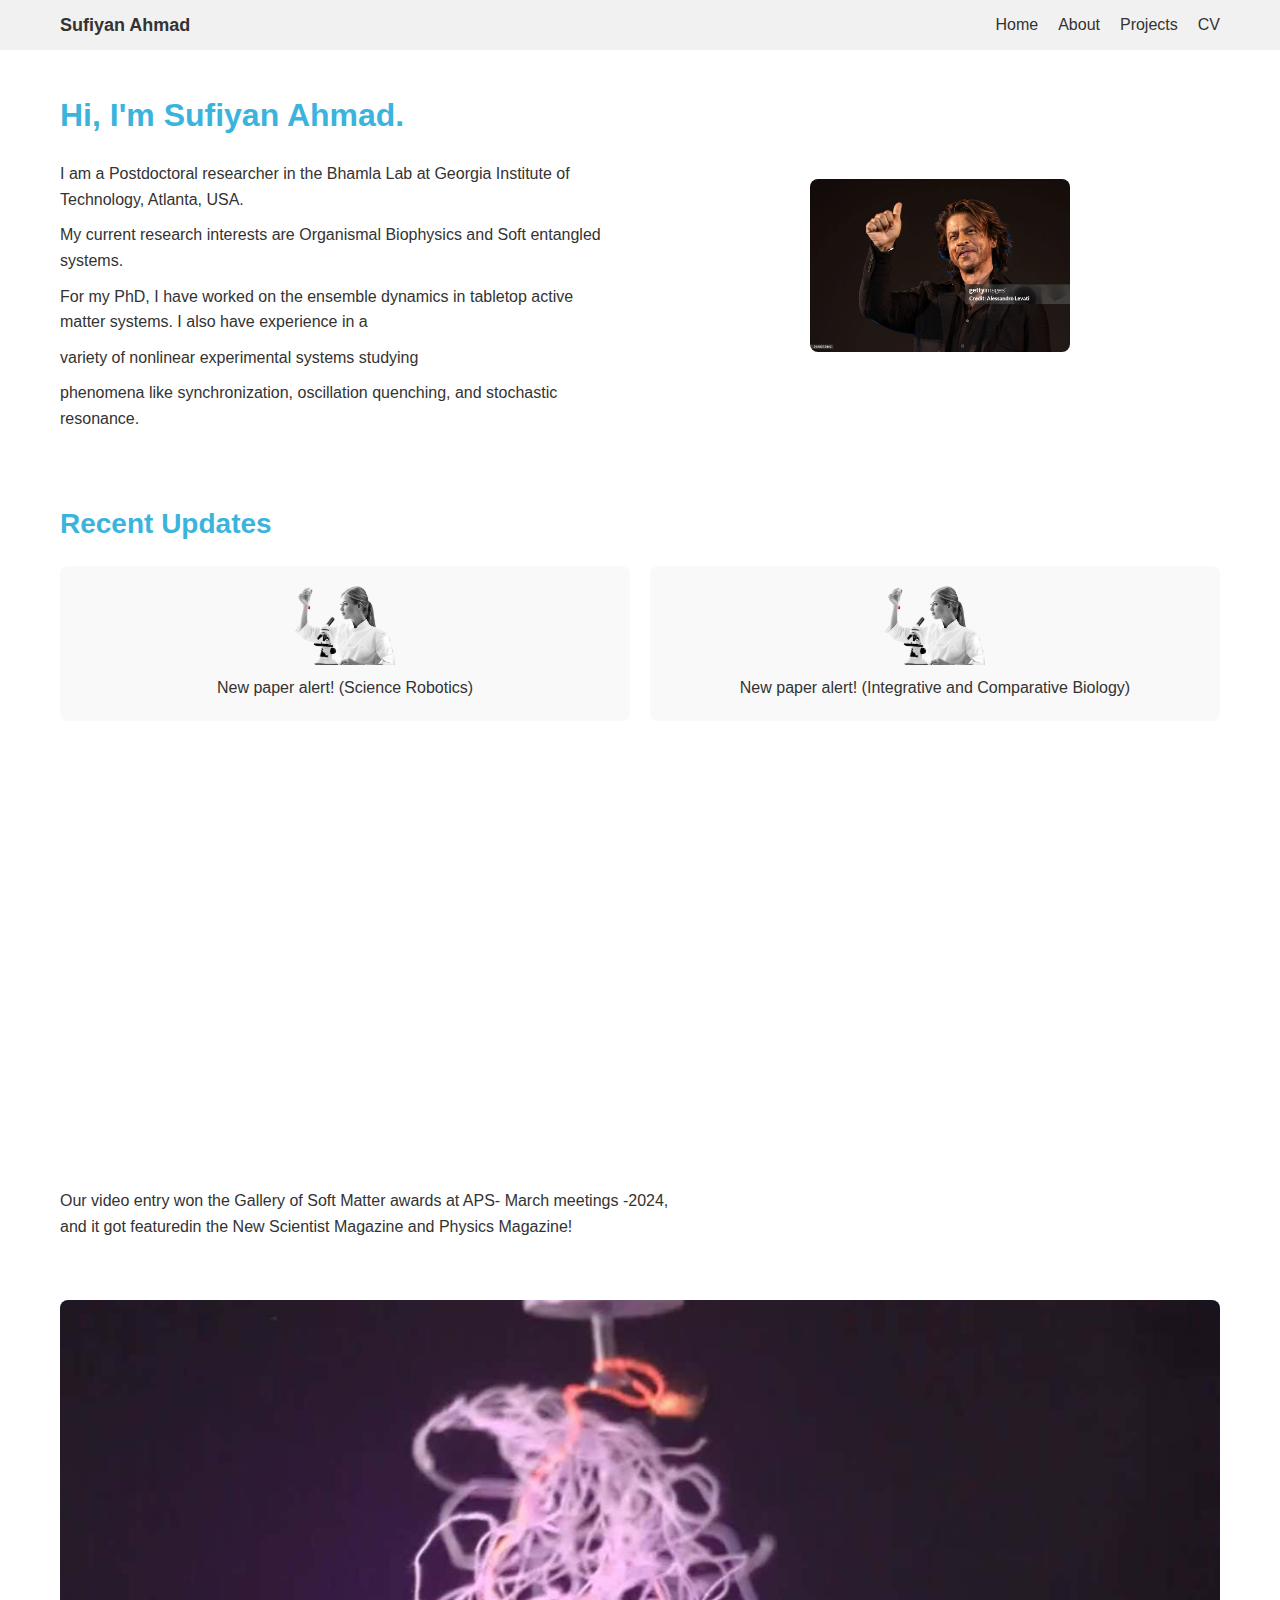
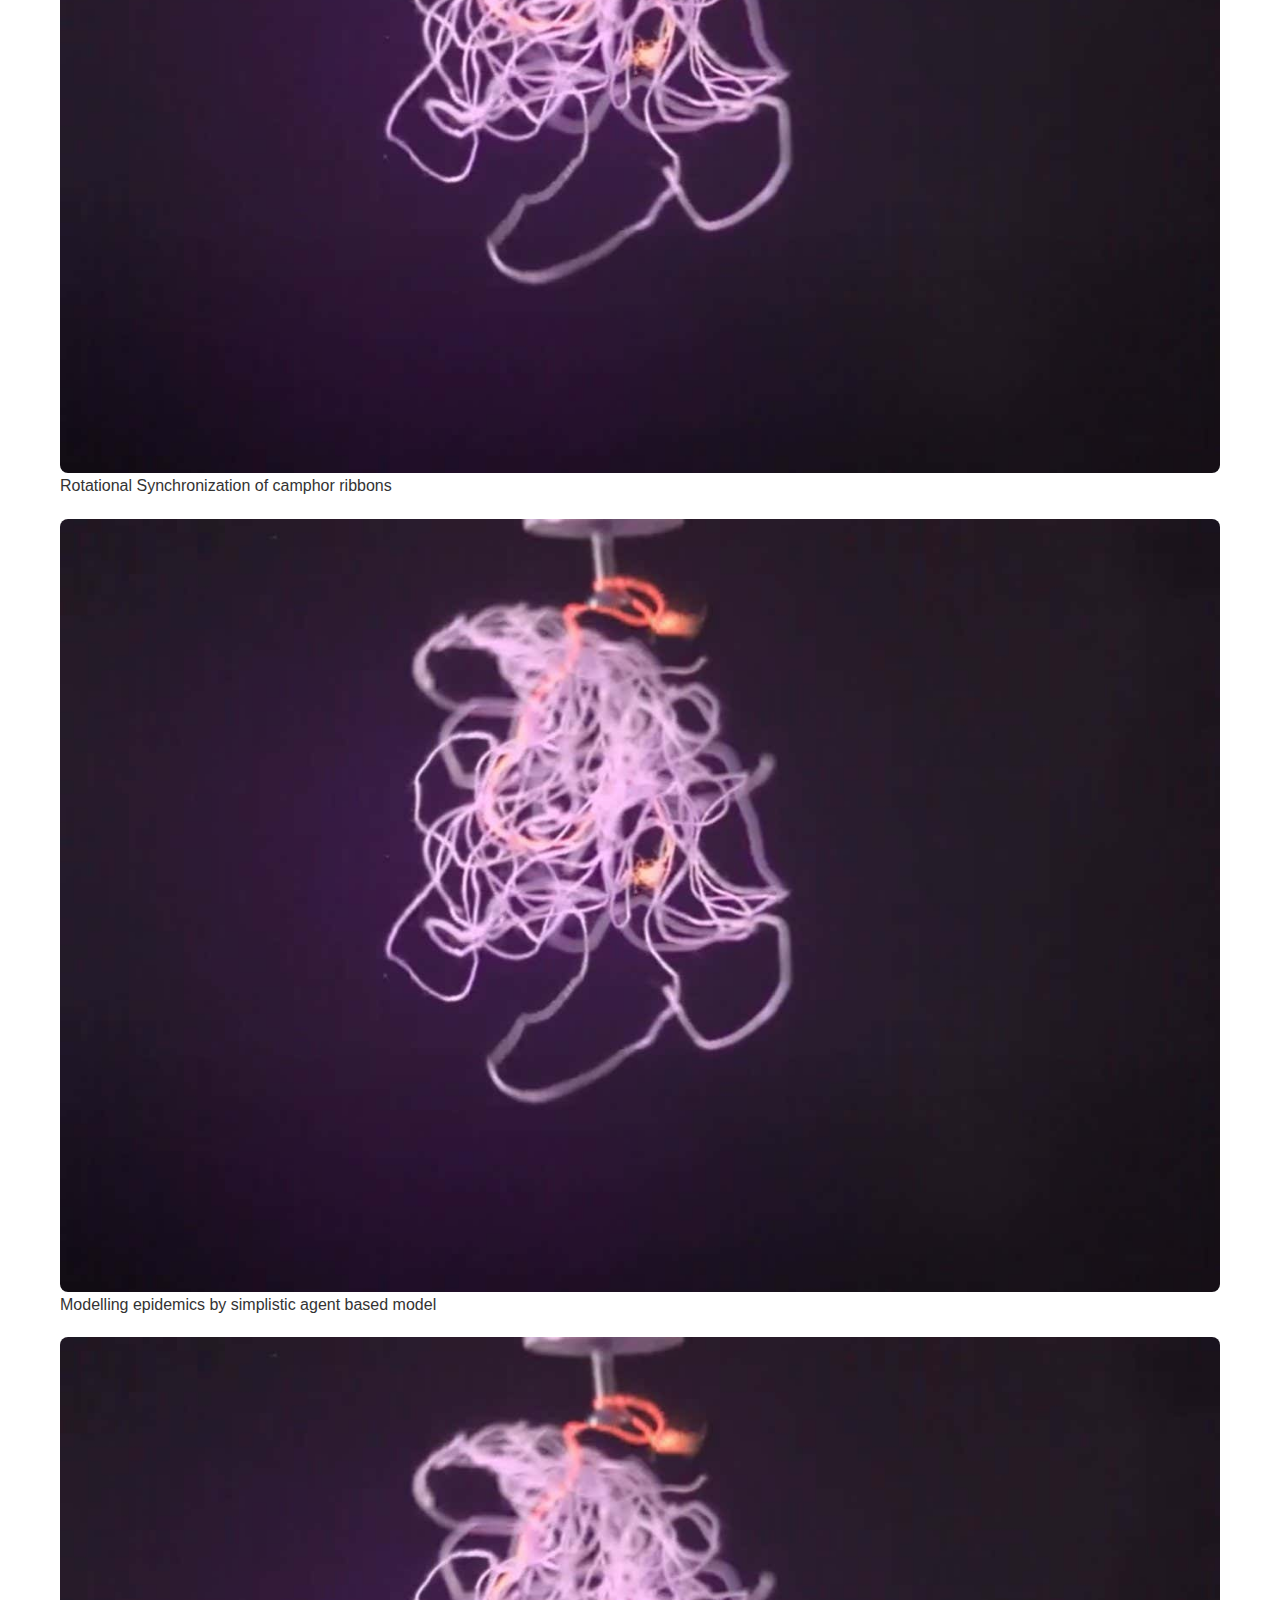
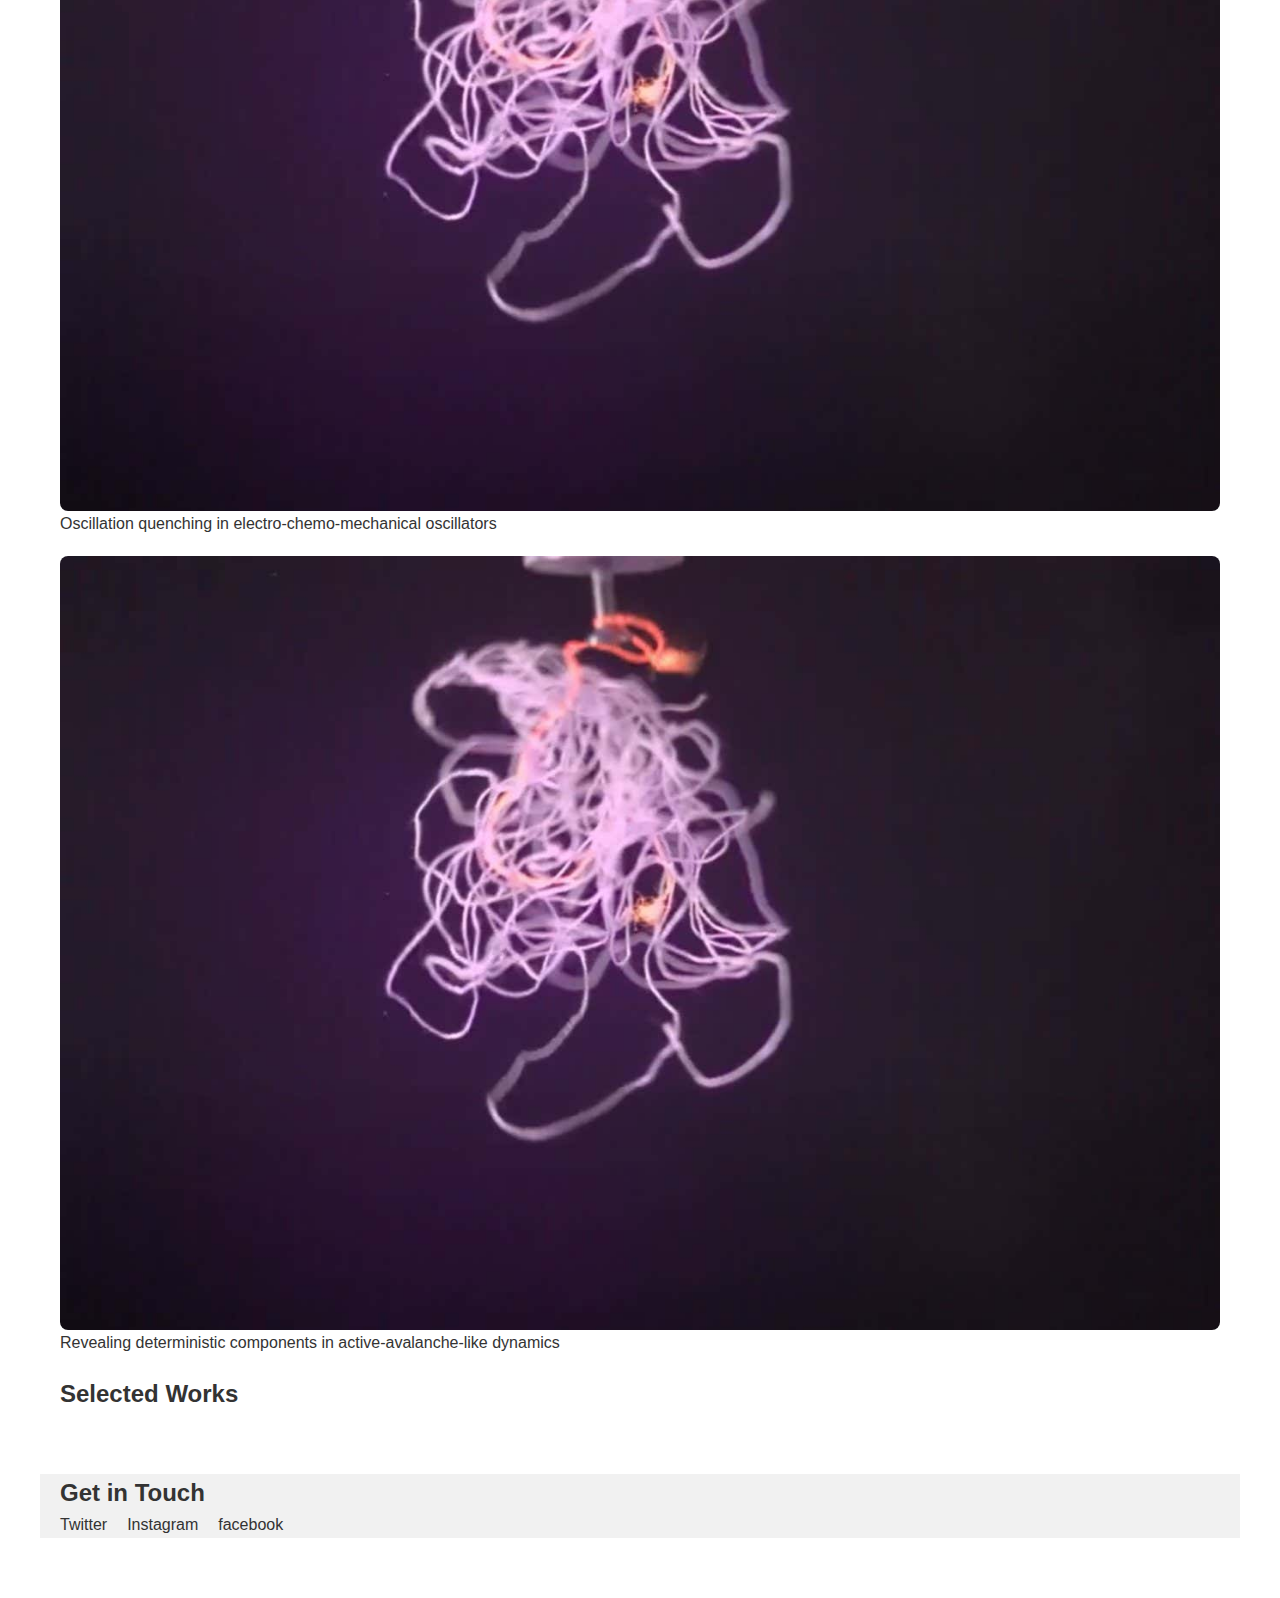
<file: index.html>
<!DOCTYPE html>
<html lang="en">

<head>
    <meta charset="UTF-8">
    <meta name="viewport" content="width=device-width, initial-scale=1.0">
    <title>Sufiyan Ahmad-home</title>
    <link rel="stylesheet" href="index.css">
</head>

<body>
    <header>
        <nav class="navbar">
            <h1>Sufiyan Ahmad </h1>

            <!-- Hamburger -->
            <div class="hamburger" id="hamburger">☰</div>

            <!-- Menu -->
            <ul class="nav-menu" id="nav-menu">
                <li><a href="index.html" target="_blank">Home</a></li>
                <li><a href="about.html" target="_blank">About</a></li>
                <li><a href="projects.html" target="_blank">Projects</a></li>
                <li><a href="cv.html" target="_blank">CV</a></li>
            </ul>
        </nav>
    </header>

    <!--  first section -->
    <section class="first-sec">

        <!-- left side -->
        <div class="left">
            <h2>Hi, I'm Sufiyan Ahmad. </h2>
            <p>I am a Postdoctoral researcher in the Bhamla Lab at Georgia Institute of Technology, Atlanta, USA.</p>
            <p> My current research interests are Organismal Biophysics and Soft entangled systems. </p>
            <p>For my PhD, I have worked on the ensemble dynamics in tabletop active matter systems. I also have
                experience in a </p>
            <p>variety of nonlinear experimental systems studying</p>
            <p>phenomena like synchronization, oscillation quenching, and stochastic resonance.</p>
        </div>

        <div class="right">
            <img src="assets/images/srk.webp">
        </div>
    </section>

    <!--  second section -->
    <section class="second-sec">
        <h2>Recent Updates</h2>
        <div class="container">

            <div class="card">
                <img src="assets/images/scientist.png">
                <p>New paper alert! (Science Robotics)</p>
            </div>


            <div class="card">
                <img src="assets/images/scientist.png">
                <p>New paper alert! (Integrative and Comparative Biology) </p>
            </div>

        </div>
    </section>

    <!--  third section -->
    <section class="third-sec">

        <div class="video-box">
            <iframe src="https://www.youtube.com/embed/St3B5P1NK_s?si=ssMkxgGddlu-6uFc" title="YouTube video player"
                frameborder="0"
                allow="accelerometer; autoplay; clipboard-write; encrypted-media; gyroscope; picture-in-picture; web-share"
                referrerpolicy="strict-origin-when-cross-origin" allowfullscreen></iframe>

            <p>Our video entry won the Gallery of Soft Matter awards at APS- March meetings -2024,</p>
            <p>and it got featuredin the New Scientist Magazine and Physics Magazine!</p>

        </div>
    </section>

    <!--  fourth section -->
    <section class="fourth-sec">
        <div class="one">
            <img src="assets/images/img.png">
            <p> Rotational Synchronization of camphor ribbons</p>
        </div>

        <div class="two">
            <img src="assets/images/img.png">
            <p>Modelling epidemics by simplistic agent based model</p>
        </div>

        <div class="third">
            <img src="assets/images/img.png">
            <p>Oscillation quenching in electro-chemo-mechanical oscillators</p>
        </div>

        <div class="fourth">
            <img src="assets/images/img.png">
            <p> Revealing deterministic components in active-avalanche-like dynamics</p>
        </div>
        <h2>Selected Works</h2>
    </section>

    <!--  fiveth section -->
    <section class="fivth-sec"> </section>


    <!--  sixth section -->
    <section class="sixth-sec">
        <h2> Get in Touch</h2>

        <div class="links">
            <a href="https://twitter.com/Cristiano" target="_blank">Twitter</a>

            <a href="https://www.instagram.com/cristiano/" target="_blank">Instagram</a>

            <a href="https://www.facebook.com/Cristiano" target="_blank">facebook </a>

        </div>
    </section>

  

    <script src="script.js"></script>
</body>

</html>
</file>
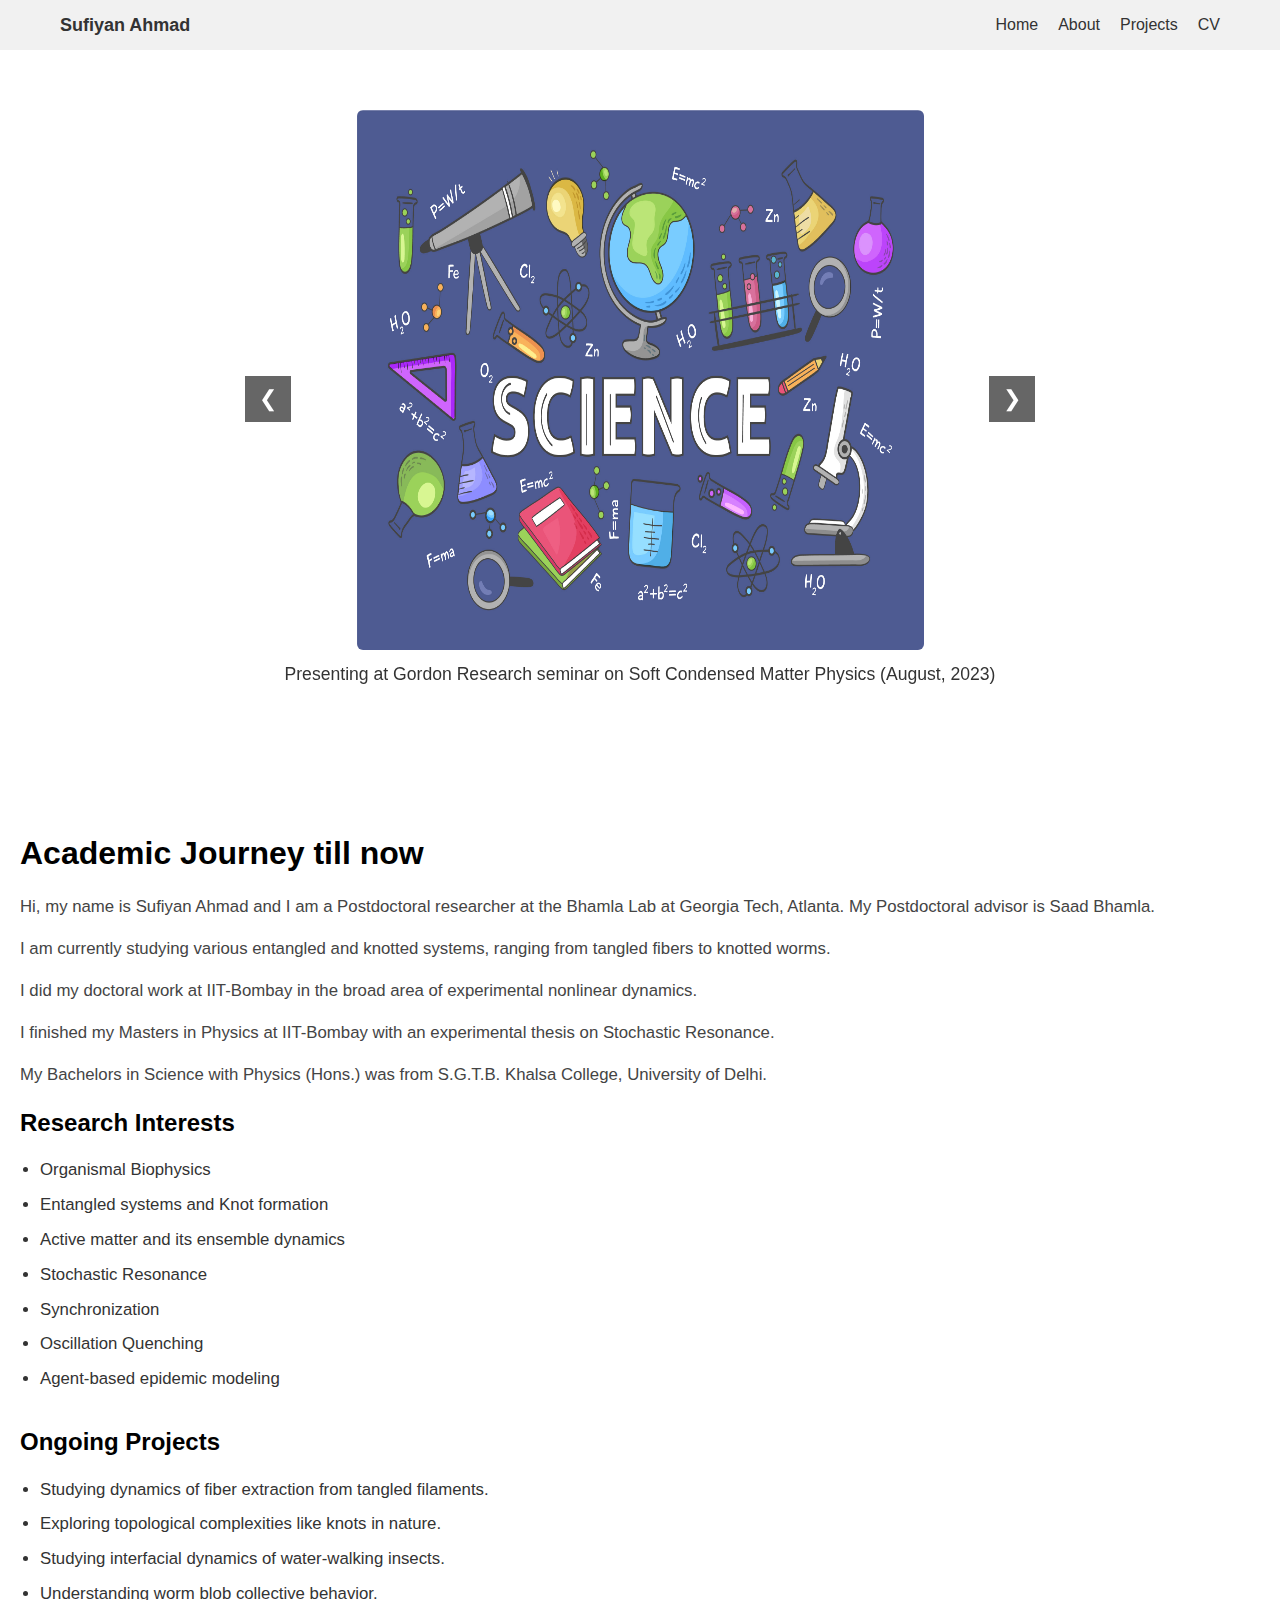
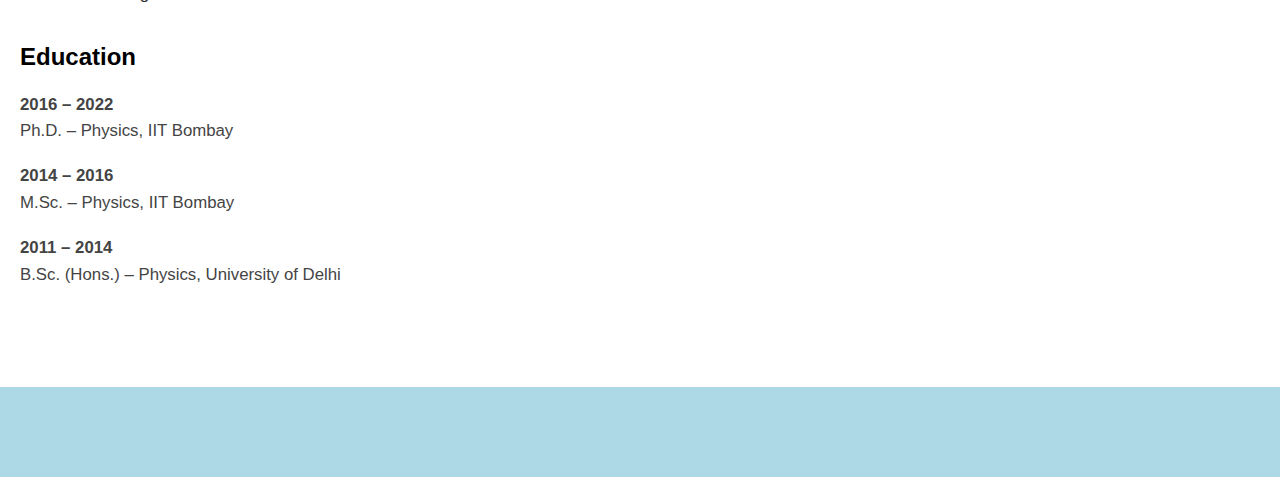
<file: about.html>
<!DOCTYPE html>
<html lang="en">

<head>
  <meta charset="UTF-8">
  <meta name="viewport" content="width=device-width, initial-scale=1.0">
  <title>Sufiyan Ahmad-about</title>
  <link rel="stylesheet" href="about.css">
</head>

<body>
  <header>
    <nav class="navbar">
      <h1>Sufiyan Ahmad</h1>

      <!-- Hamburger -->
      <div class="hamburger" id="hamburger">☰</div>

      <!-- Menu -->
      <ul class="nav-menu" id="nav-menu">
        <li><a href="index.html" target="_blank">Home</a></li>
        <li><a href="about.html" target="_blank">About</a></li>
        <li><a href="projects.html" target="_blank">Projects</a></li>
        <li><a href="cv.html" target="_blank">CV</a></li>
      </ul>
    </nav>
  </header>

  <section class="first-sec">

    <div class="image-wrapper">
      <button class="nav prev">&#10094;</button>

      <div class="image-track">
        <img src="assets/images/3664010.jpg" class="active">
        <img src="assets/images/3786111.jpg">
        <img src="assets/images/6723134.jpg">
      </div>
      <button class="nav next">&#10095;</button>
      <p>Presenting at Gordon Research seminar on Soft Condensed Matter Physics (August, 2023)</p>
    </div>

  </section>

  <section class="second-sec">

    <div class="up">
      <h1>Academic Journey till now</h1>

      <p>Hi, my name is Sufiyan Ahmad and I am a Postdoctoral researcher at the Bhamla Lab at Georgia Tech,
        Atlanta. My Postdoctoral advisor is Saad Bhamla.</p>

      <p>I am currently studying various entangled and knotted systems, ranging from tangled fibers to knotted worms.
      </p>

      <p>I did my doctoral work at IIT-Bombay in the broad area of experimental nonlinear dynamics.</p>

      <p>I finished my Masters in Physics at IIT-Bombay with an experimental thesis on Stochastic Resonance.</p>

      <p>My Bachelors in Science with Physics (Hons.) was from S.G.T.B. Khalsa College, University of Delhi.</p>
    </div>

    <div class="down">
      <h2>Research Interests</h2>
      <ul>
        <li>Organismal Biophysics</li>
        <li>Entangled systems and Knot formation</li>
        <li>Active matter and its ensemble dynamics</li>
        <li>Stochastic Resonance</li>
        <li>Synchronization</li>
        <li>Oscillation Quenching</li>
        <li>Agent-based epidemic modeling</li>
      </ul>

      <h2>Ongoing Projects</h2>
      <ul>
        <li>Studying dynamics of fiber extraction from tangled filaments.</li>
        <li>Exploring topological complexities like knots in nature.</li>
        <li>Studying interfacial dynamics of water-walking insects.</li>
        <li>Understanding worm blob collective behavior.</li>
      </ul>

      <div class="workex">
        <h2>Education</h2>

        <p><strong>2016 – 2022</strong><br>
          Ph.D. – Physics, IIT Bombay</p>

        <p><strong>2014 – 2016</strong><br>
          M.Sc. – Physics, IIT Bombay</p>

        <p><strong>2011 – 2014</strong><br>
          B.Sc. (Hons.) – Physics, University of Delhi</p>
      </div>
    </div>
  </section>

  <section class="third-sec"></section>




  <script src="script.js"></script>
</body>

</html>
</file>
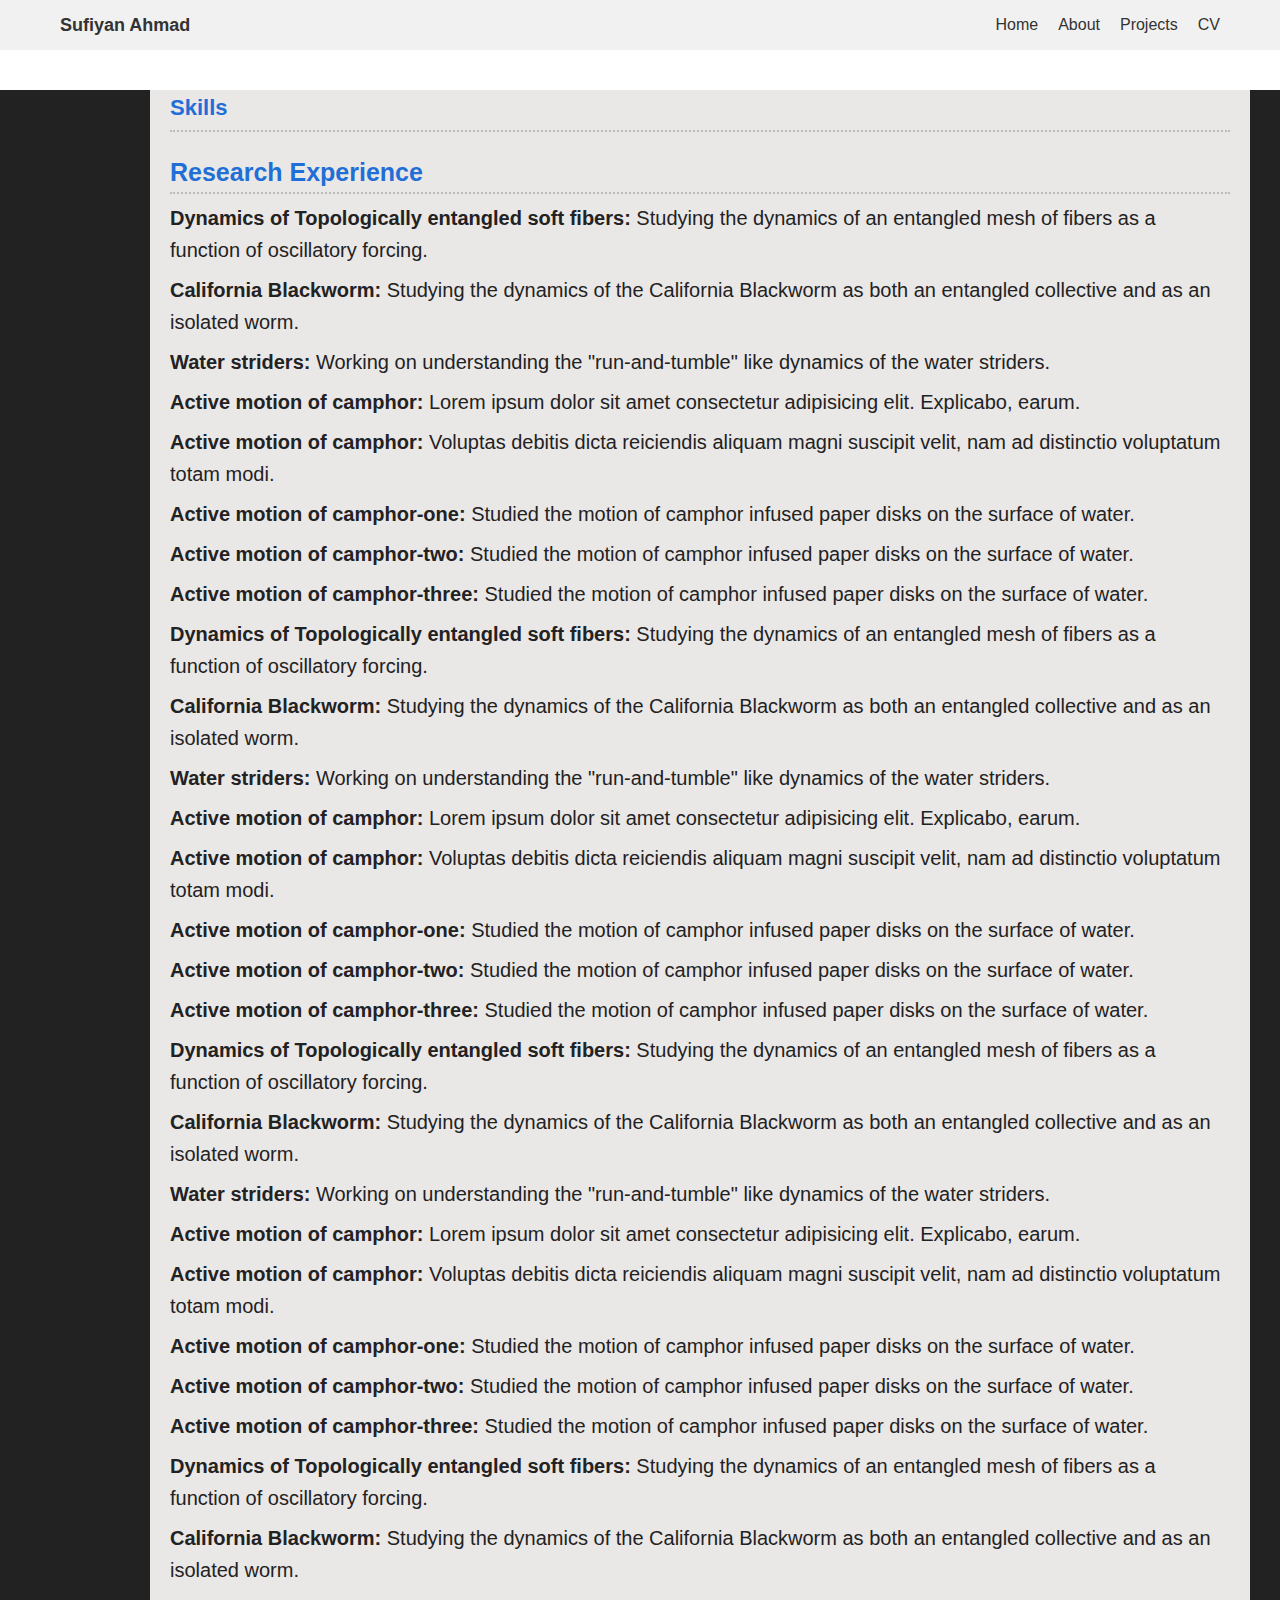
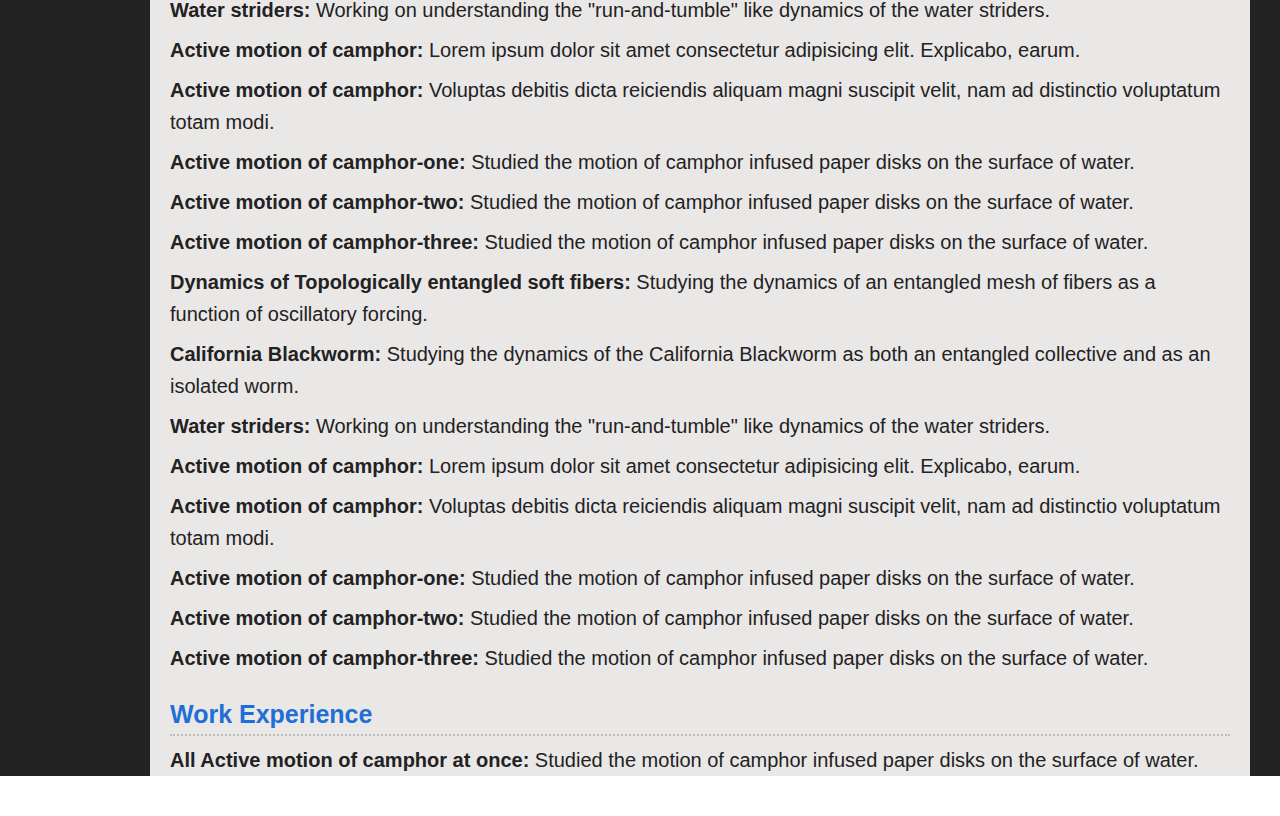
<file: cv.html>
<!DOCTYPE html>
<html lang="en">

<head>
    <meta charset="UTF-8">
    <meta name="viewport" content="width=device-width, initial-scale=1.0">
    <title>Sufiyan Ahmad-CV</title>
    <link rel="stylesheet" href="cv.css">
</head>

<body>
    <header>
        <nav class="navbar">
            <h1>Sufiyan Ahmad </h1>

            <!-- Hamburger -->
            <div class="hamburger" id="hamburger">☰</div>

            <!-- Menu -->
            <ul class="nav-menu" id="nav-menu">
               <li><a href="index.html" target="_blank">Home</a></li>
                <li><a href="about.html" target="_blank">About</a></li>
                <li><a href="projects.html" target="_blank">Projects</a></li>
                <li><a href="cv.html" target="_blank">CV</a></li>
            </ul>
        </nav>
    </header>

    <div class="container">
        <div class="section">
            <h2>Skills</h2>

            <h3>Research Experience</h3>

            <p>
                <strong>Dynamics of Topologically entangled soft fibers:</strong>
                Studying the dynamics of an entangled mesh of fibers as a function of oscillatory forcing.
            </p>

            <p>
                <strong>California Blackworm:</strong>
                Studying the dynamics of the California Blackworm as both an entangled collective and as an isolated
                worm.
            </p>

            <p>
                <strong>Water striders:</strong>
                Working on understanding the "run-and-tumble" like dynamics of the water striders.
            </p>

            <p>
                <strong>Active motion of camphor:</strong>
                Lorem ipsum dolor sit amet consectetur adipisicing elit. Explicabo, earum.
            </p>

            <p>
                <strong>Active motion of camphor:</strong>
                Voluptas debitis dicta reiciendis aliquam magni suscipit velit, nam ad distinctio voluptatum totam modi.
            </p>

            <p>
                <strong>Active motion of camphor-one:</strong>
                Studied the motion of camphor infused paper disks on the surface of water.
            </p>

            <p>
                <strong>Active motion of camphor-two:</strong>
                Studied the motion of camphor infused paper disks on the surface of water.
            </p>

            <p>
                <strong>Active motion of camphor-three:</strong>
                Studied the motion of camphor infused paper disks on the surface of water.
            </p>
            <!--  -->
            <p>
                <strong>Dynamics of Topologically entangled soft fibers:</strong>
                Studying the dynamics of an entangled mesh of fibers as a function of oscillatory forcing.
            </p>

            <p>
                <strong>California Blackworm:</strong>
                Studying the dynamics of the California Blackworm as both an entangled collective and as an isolated
                worm.
            </p>

            <p>
                <strong>Water striders:</strong>
                Working on understanding the "run-and-tumble" like dynamics of the water striders.
            </p>

            <p>
                <strong>Active motion of camphor:</strong>
                Lorem ipsum dolor sit amet consectetur adipisicing elit. Explicabo, earum.
            </p>

            <p>
                <strong>Active motion of camphor:</strong>
                Voluptas debitis dicta reiciendis aliquam magni suscipit velit, nam ad distinctio voluptatum totam modi.
            </p>

            <p>
                <strong>Active motion of camphor-one:</strong>
                Studied the motion of camphor infused paper disks on the surface of water.
            </p>

            <p>
                <strong>Active motion of camphor-two:</strong>
                Studied the motion of camphor infused paper disks on the surface of water.
            </p>

            <p>
                <strong>Active motion of camphor-three:</strong>
                Studied the motion of camphor infused paper disks on the surface of water.
            </p>
            <!--  -->
            <p>
                <strong>Dynamics of Topologically entangled soft fibers:</strong>
                Studying the dynamics of an entangled mesh of fibers as a function of oscillatory forcing.
            </p>

            <p>
                <strong>California Blackworm:</strong>
                Studying the dynamics of the California Blackworm as both an entangled collective and as an isolated
                worm.
            </p>

            <p>
                <strong>Water striders:</strong>
                Working on understanding the "run-and-tumble" like dynamics of the water striders.
            </p>

            <p>
                <strong>Active motion of camphor:</strong>
                Lorem ipsum dolor sit amet consectetur adipisicing elit. Explicabo, earum.
            </p>

            <p>
                <strong>Active motion of camphor:</strong>
                Voluptas debitis dicta reiciendis aliquam magni suscipit velit, nam ad distinctio voluptatum totam modi.
            </p>

            <p>
                <strong>Active motion of camphor-one:</strong>
                Studied the motion of camphor infused paper disks on the surface of water.
            </p>

            <p>
                <strong>Active motion of camphor-two:</strong>
                Studied the motion of camphor infused paper disks on the surface of water.
            </p>

            <p>
                <strong>Active motion of camphor-three:</strong>
                Studied the motion of camphor infused paper disks on the surface of water.
            </p>
            <!--  -->
            <p>
                <strong>Dynamics of Topologically entangled soft fibers:</strong>
                Studying the dynamics of an entangled mesh of fibers as a function of oscillatory forcing.
            </p>

            <p>
                <strong>California Blackworm:</strong>
                Studying the dynamics of the California Blackworm as both an entangled collective and as an isolated
                worm.
            </p>

            <p>
                <strong>Water striders:</strong>
                Working on understanding the "run-and-tumble" like dynamics of the water striders.
            </p>

            <p>
                <strong>Active motion of camphor:</strong>
                Lorem ipsum dolor sit amet consectetur adipisicing elit. Explicabo, earum.
            </p>

            <p>
                <strong>Active motion of camphor:</strong>
                Voluptas debitis dicta reiciendis aliquam magni suscipit velit, nam ad distinctio voluptatum totam modi.
            </p>

            <p>
                <strong>Active motion of camphor-one:</strong>
                Studied the motion of camphor infused paper disks on the surface of water.
            </p>

            <p>
                <strong>Active motion of camphor-two:</strong>
                Studied the motion of camphor infused paper disks on the surface of water.
            </p>

            <p>
                <strong>Active motion of camphor-three:</strong>
                Studied the motion of camphor infused paper disks on the surface of water.
            </p>
            <!--  -->
            <p>
                <strong>Dynamics of Topologically entangled soft fibers:</strong>
                Studying the dynamics of an entangled mesh of fibers as a function of oscillatory forcing.
            </p>

            <p>
                <strong>California Blackworm:</strong>
                Studying the dynamics of the California Blackworm as both an entangled collective and as an isolated
                worm.
            </p>

            <p>
                <strong>Water striders:</strong>
                Working on understanding the "run-and-tumble" like dynamics of the water striders.
            </p>

            <p>
                <strong>Active motion of camphor:</strong>
                Lorem ipsum dolor sit amet consectetur adipisicing elit. Explicabo, earum.
            </p>

            <p>
                <strong>Active motion of camphor:</strong>
                Voluptas debitis dicta reiciendis aliquam magni suscipit velit, nam ad distinctio voluptatum totam modi.
            </p>

            <p>
                <strong>Active motion of camphor-one:</strong>
                Studied the motion of camphor infused paper disks on the surface of water.
            </p>

            <p>
                <strong>Active motion of camphor-two:</strong>
                Studied the motion of camphor infused paper disks on the surface of water.
            </p>

            <p>
                <strong>Active motion of camphor-three:</strong>
                Studied the motion of camphor infused paper disks on the surface of water.
            </p>

            <h3>Work Experience</h3>

            <p>
                <strong> All Active motion of camphor at once:</strong>
                Studied the motion of camphor infused paper disks on the surface of water.
            </p>

        </div>
    </div>
   <script src="script.js"></script>
</body>

</html>
</file>
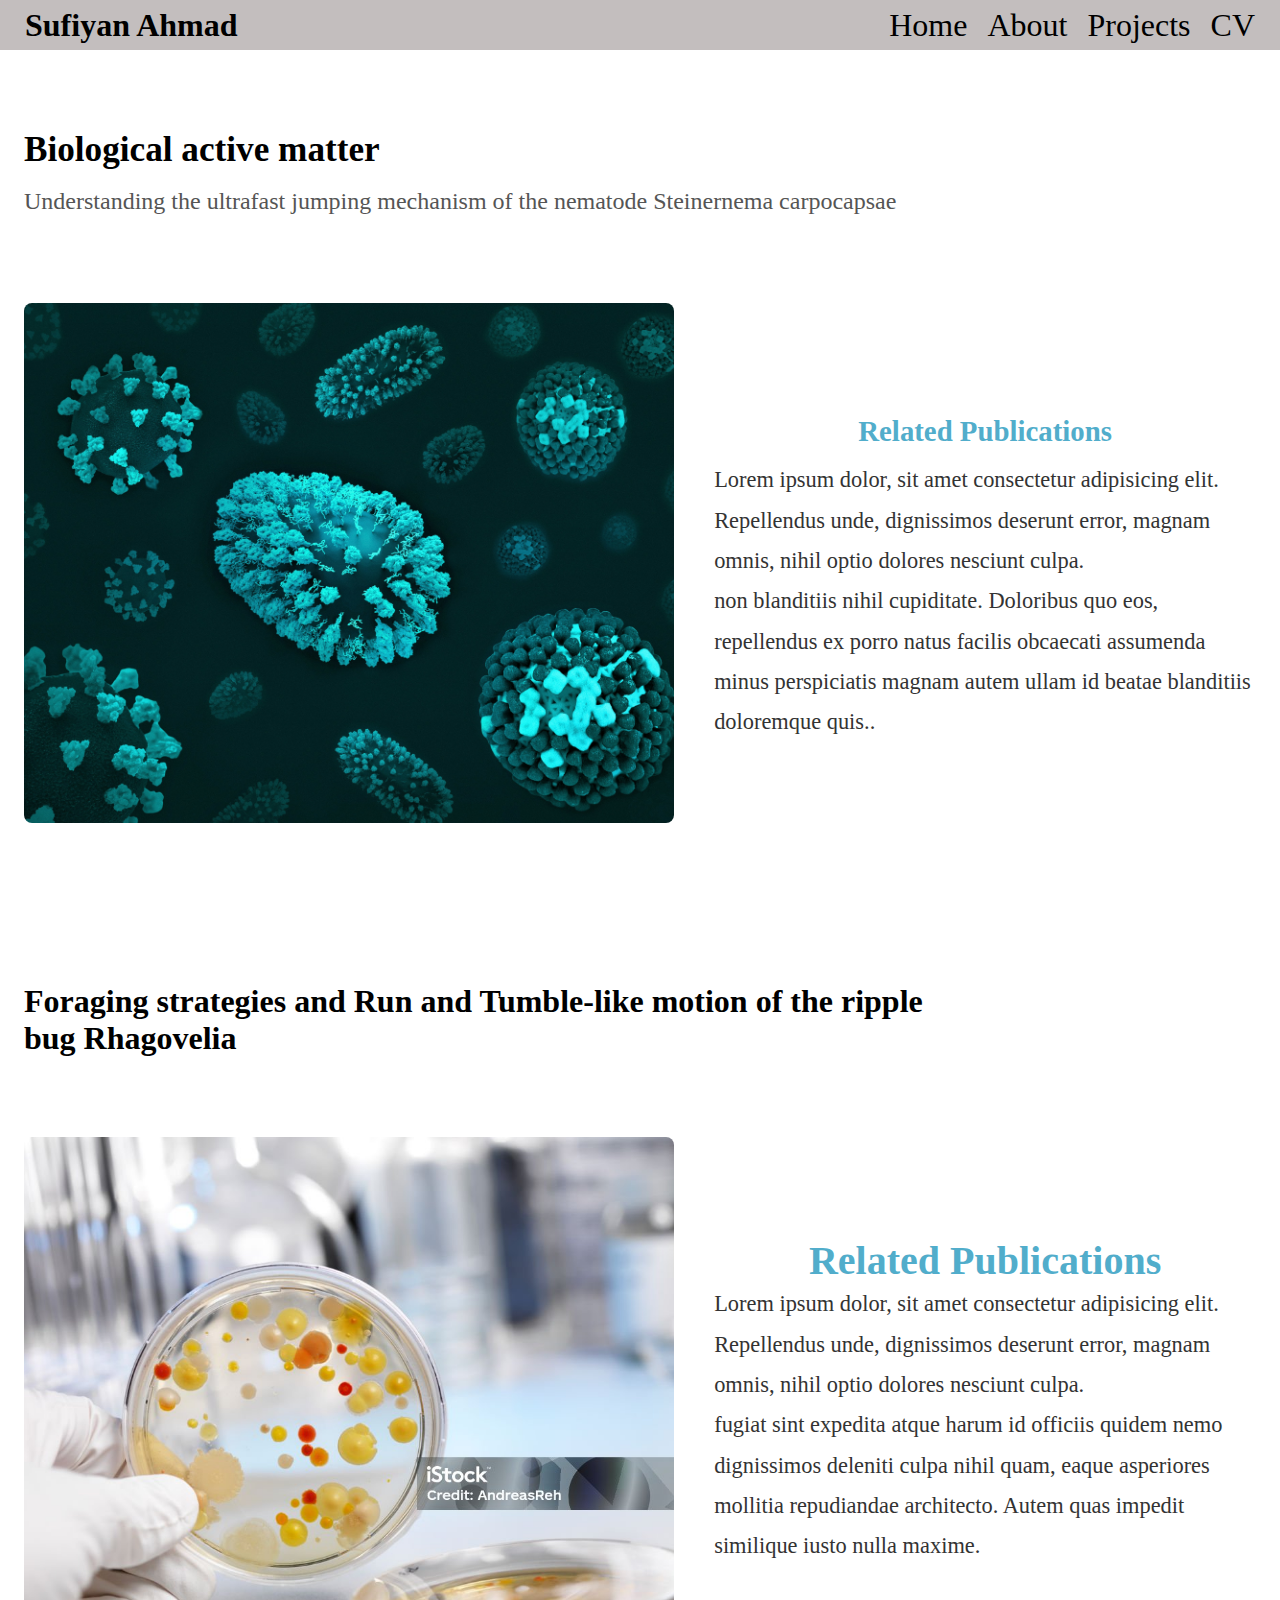
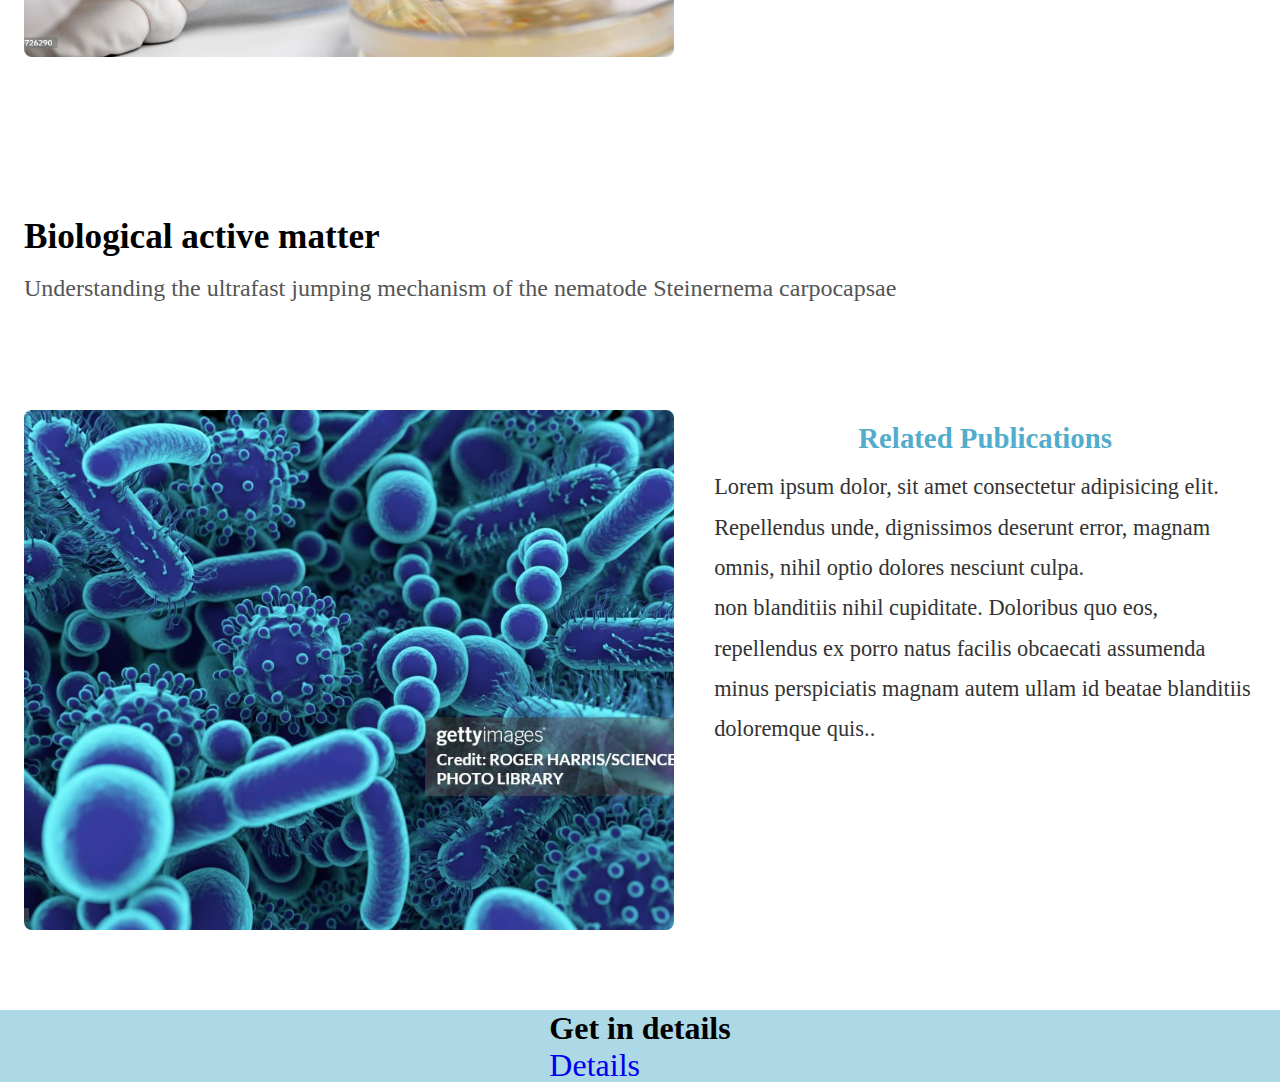
<file: projects.html>
<!DOCTYPE html>
<html lang="en">

<head>
    <meta charset="UTF-8">
    <meta name="viewport" content="width=device-width, initial-scale=1.0">
    <title>Sufiyan Ahmad-projects</title>
    <link rel="stylesheet" href="projects.css">
</head>

<body>
    <header>
        <nav class="navbar">
            <h1>Sufiyan Ahmad </h1>

            <!-- Hamburger -->
            <div class="hamburger" id="hamburger">☰</div>

            <!-- Menu -->
            <ul class="nav-menu" id="nav-menu">
                 <li><a href="index.html" target="_blank">Home</a></li>
                <li><a href="about.html" target="_blank">About</a></li>
                <li><a href="projects.html" target="_blank">Projects</a></li>
                <li><a href="cv.html" target="_blank">CV</a></li>
            </ul>
        </nav>
    </header>

    <section class="first-sec">

        <div class="heading">
            <h1>Biological active matter</h1>
            <p>Understanding the ultrafast jumping mechanism of the nematode Steinernema carpocapsae</p>
        </div>

        <div class="main-content">
            <img src="assets/images/pic 4.jpg" alt="Biological active matter research">

            <div class="text-content">
                <h2>Related Publications</h2>
                <p>
                    Lorem ipsum dolor, sit amet consectetur adipisicing elit. Repellendus unde,
                    dignissimos deserunt error, magnam omnis, nihil optio dolores nesciunt culpa.
                </p>

                <p>
                    non blanditiis nihil cupiditate. Doloribus quo eos, repellendus ex porro natus facilis obcaecati
                    assumenda minus perspiciatis magnam autem ullam id beatae blanditiis doloremque quis..
                </p>
            </div>
        </div>

    </section>


    <section class="second-sec">
        <div class="head">
            <h1>Foraging strategies and Run and Tumble-like motion of the ripple bug Rhagovelia</h1>
        </div>

        <div class="m-content">
            <img src="assets/images/pic5.jpeg" alt="Biological active matter research">

            <div class="textt-content">
                <h2>Related Publications</h2>
                <p>
                    Lorem ipsum dolor, sit amet consectetur adipisicing elit. Repellendus unde,
                    dignissimos deserunt error, magnam omnis, nihil optio dolores nesciunt culpa.
                </p>

                <p>
                    fugiat sint expedita atque harum id officiis quidem nemo dignissimos deleniti culpa nihil quam,
                    eaque asperiores mollitia repudiandae architecto. Autem quas impedit similique iusto nulla maxime.
                </p>
            </div>
        </div>
    </section>


    <section class="third-sec">

        <div class="top">
            <h1>Biological active matter</h1>
            <p>Understanding the ultrafast jumping mechanism of the nematode Steinernema carpocapsae</p>
        </div>

        <div class="content">
            <img src="assets/images/pic6.jpeg" alt="Biological active matter research">

            <div class="type-content">
                <h2>Related Publications</h2>
                <p>
                    Lorem ipsum dolor, sit amet consectetur adipisicing elit. Repellendus unde,
                    dignissimos deserunt error, magnam omnis, nihil optio dolores nesciunt culpa.
                </p>
                <p>
                    non blanditiis nihil cupiditate. Doloribus quo eos, repellendus ex porro natus facilis obcaecati
                    assumenda minus perspiciatis magnam autem ullam id beatae blanditiis doloremque quis..
                </p>
            </div>
        </div>

    </section>


    <section class="fourth-sec">
        <div class="detail">
            <h1>Get in details</h1>
            <a href="assets/documents/Home.docx">Details</a>
        </div>
    </section>

    <script src="script.js"></script>
</body>

</html>
</file>
<file: projects.css>
* {
      margin: 0;
      padding: 0;
      box-sizing: border-box;
  }

  body {
      overflow-x: hidden;
  }

  header {
      position: sticky;
      top: 0px;
  }

  h2 {
      text-align: center;
      font-size: 40px;
      color: rgb(81, 173, 203);
  }

  /* NAVBAR */
  .navbar {
      display: flex;
      justify-content: space-between;
      align-items: center;
      padding: 15px 25px;
      background-color: #c3bebe;
      height: 50px;
  }

  /* MENU */
  .nav-menu {
      display: flex;
      list-style: none;
      gap: 20px;
  }

  .nav-menu a {
      text-decoration: none;
      color: black;
      font-size: 2rem;
  }

  nav ul li a:hover {
      color: #00adb5;
  }

  /* HAMBURGER */
  .hamburger {
      display: none;
      font-size: 28px;
      cursor: pointer;
  }

  /* ===== FIRST SECTION ===== */
  .first-sec {
      max-width: 1600px;
      margin: 0 auto;
      padding: 80px 24px;
  }

  /* Heading */
  .heading {
      max-width: 900px;
      margin-bottom: 80px;
  }

  .heading h1 {
      font-size: 2.2rem;
      margin-bottom: 10px;
  }

  .heading p {
      font-size: 1.5rem;
      color: #555;
      line-height: 1.8;
  }

  /* Main layout */
  .main-content {
      display: grid;
      grid-template-columns: 1.2fr 1fr;
      gap: 40px;
      align-items: start;
  }

  /* Image */
  .main-content img {
      width: 100%;
      height: 520px;
      object-fit: cover;
      border-radius: 8px;
  }

  /* Right text */
  .text-content h2 {
      font-size: 1.8rem;
      margin: 12px;
  }

  .text-content p {
      font-size: 1.4rem;
      line-height: 1.8;
      color: #333;
  }

  .text-content {
      margin-top: 100px;
  }

  /* second section */
  .second-sec {
      max-width: 1600px;
      margin: 0 auto;
      padding: 80px 24px;
  }

  .m-content {
      display: grid;
      grid-template-columns: 1.2fr 1fr;
      gap: 40px;
      align-items: start;
  }

  .m-content img {
      width: 100%;
      height: 520px;
      object-fit: cover;
      border-radius: 8px;
  }

  .head {
      max-width: 900px;
      margin-bottom: 80px;
  }

  .heading h1 {
      font-size: 2.2rem;
      margin-bottom: 10px;
  }

  .textt-content p {
      font-size: 1.4rem;
      line-height: 1.8;
      color: #333;
  }

  .textt-content {
      margin-top: 100px;
  }

  /* third section */

  .third-sec {
      max-width: 1600px;
      margin: 0 auto;
      padding: 80px 24px;
  }

  /* Heading */
  .top {
      max-width: 900px;
      margin-bottom: 80px;
  }

  .top h1 {
      font-size: 2.2rem;
      margin-bottom: 10px;
  }

  .top p {
      font-size: 1.5rem;
      color: #555;
      line-height: 1.8;
  }

  /* Main layout */
  .content {
      display: grid;
      grid-template-columns: 1.2fr 1fr;
      gap: 40px;
      align-items: start;
  }

  /* Image */
  .content img {
      width: 100%;
      height: 520px;
      object-fit: cover;
      border-radius: 8px;
  }

  /* Right text */
  .type-content h2 {
      font-size: 1.8rem;
      margin: 12px;
  }

  .type-content p {
      font-size: 1.4rem;
      line-height: 1.8;
      color: #333;
  }

  .content {
      margin-top: 100px;
  }

.fourth-sec{
    display: flex;
    justify-content: center;
    background-color: lightblue;
    height: 8vh;
}
.detail a{
    text-decoration: none;
    font-size: 2rem
}
 

  /* media query for mobile */
  @media (max-width: 768px) {
     .hamburger {
          display: block;
      }

      .nav-menu {
          display: none;
          flex-direction: column;
          position: absolute;
          top: 80px;
          right: 0;
          background: white;
          width: 200px;
          padding: 20px;
      }

      .nav-menu.active {
          display: flex;
      }

      /* ===== SECTIONS ===== */
      .first-sec,
      .second-sec,
      .third-sec {
          padding: 40px 16px;
      }

      /* ===== HEADINGS ===== */
      .heading h1,
      .head h1,
      .top h1 {
          font-size: 1.6rem;
          line-height: 1.3;
      }

      .heading p,
      .top p {
          font-size: 1rem;
          line-height: 1.6;
      }

      /* ===== LAYOUT (STACK) ===== */
      .main-content,
      .m-content,
      .content {
          display: grid;
          grid-template-columns: 1fr;
          gap: 24px;
      }

      /* ===== IMAGES ===== */
      .main-content img,
      .m-content img,
      .content img {
          width: 100%;
          height: 240px;
          object-fit: cover;
      }

      /* ===== TEXT ===== */
      .text-content h2,
      .textt-content h2,
      .type-content h2 {
          font-size: 1.25rem;
          margin-bottom: 10px;
      }

      .text-content p,
      .textt-content p,
      .type-content p {
          font-size: 1rem;
          line-height: 1.6;
      }

      /* ===== SAFETY ===== */
      body {
          overflow-x: hidden;
      }
  }
</file>
<file: index.css>
/* ===== GENERAL RESET ===== */
* {
    margin: 0;
    padding: 0;
    box-sizing: border-box;
}

body {
    font-family: Arial, Helvetica, sans-serif;
    line-height: 1.6;
    color: #333;
}

/* ===== HEADER ===== */
header {
    background: #f1f1f1;
    width: 100%;
    position: sticky;
    top: 0px;
}

.navbar {
    max-width: 1200px;
    margin: 0 auto;
    height: 50px; /* fixed height */
    display: flex;
    align-items: center;
    justify-content: space-between;
    padding: 0 20px;
}

.navbar h1 {
    font-size: 18px;
    font-weight: bold;
}

.nav-menu {
    list-style: none;
    display: flex;
    gap: 20px;
}

.nav-menu li a {
    text-decoration: none;
    color: #333;
    font-weight: 500;
}

.nav-menu li a:hover{
    color: rgb(84, 189, 224);
}

/* ===== HAMBURGER (MOBILE) ===== */
.hamburger {
    display: none; /* will enable in media query */
    cursor: pointer;
    font-size: 28px;
}

/* ===== FIRST SECTION (HERO) ===== */
.first-sec {
    display: flex;
    align-items: center;
    justify-content: space-between;
    max-width: 1200px;
    margin: 40px auto;
    gap: 40px;
    padding: 0 20px;
}

.first-sec .left {
    flex: 1;
}

.first-sec h2 {
    font-size: 32px;
    margin-bottom: 20px;
    color: rgb(59, 180, 221);
}

.first-sec p {
    margin-bottom: 10px;
}

.first-sec .right {
    flex: 1;
    text-align: center;
}

.first-sec .right img {
    width: 260px;
    border-radius: 8px;
    display: block; /* prevents extra space below image */
    margin: 0 auto;
}

/* ===== SECOND SECTION ===== */
.second-sec {
    max-width: 1200px;
    margin: 60px auto;
    padding: 0 20px;
}

.second-sec h2 {
    font-size: 28px;
    margin-bottom: 20px;
      color: rgb(59, 180, 221);
}

.second-sec .container {
    display: flex;
    gap: 20px;
    flex-wrap: wrap;
}

.second-sec .card {
    flex: 1 1 45%;
    background: #f9f9f9;
    padding: 20px;
    border-radius: 8px;
    text-align: center;
}

.second-sec .card img {
    width: 100px;
    display: block;
    margin: 0 auto 10px;
}

/* ===== OTHER SECTIONS SIMPLIFIED ===== */
.third-sec, .fourth-sec, .sixth-sec {
    max-width: 1200px;
    margin: 60px auto;
    padding: 0 20px;
}

.third-sec iframe {
    width: 100%;
    height: 400px;
    border: none;
    border-radius: 8px;
}

.fourth-sec .one, .fourth-sec .two, .fourth-sec .third, .fourth-sec .fourth {
    margin-bottom: 20px;
}

.fourth-sec img {
    width: 100%;
    border-radius: 8px;
    display: block;
}

.sixth-sec{
    background-color:#f1f1f1;
}
.sixth-sec .links {
    display: flex;
    gap: 20px;
}

.sixth-sec .links a {
    text-decoration: none;
    color: #333;
    font-weight: 500;
}

.sixth-sec .links a:hover{
    color: rgb(62, 179, 218);
}

/* ===== MEDIA QUERY ===== */
@media (max-width: 900px) {
    .first-sec {
        flex-direction: column;
        text-align: center;
    }

    .first-sec .right {
        margin-top: 20px;
    }

    .navbar .nav-menu {
        display: none;
        flex-direction: column;
        gap: 10px;
        position: absolute;
        top: 60px;
        right: 20px;
        background: #f1f1f1;
        padding: 20px;
        border-radius: 8px;
    }

    .hamburger {
        display: block;
    }

    .nav-menu.active {
        display: flex;
    }
}
</file>
<file: about.css>
/* ===== GENERAL RESET ===== */
* {
    margin: 0;
    padding: 0;
    box-sizing: border-box;
}

body {
    font-family: Arial, Helvetica, sans-serif;
    line-height: 1.6;
    color: #333;
}

/* ===== HEADER ===== */
header {
    background: #f1f1f1;
    width: 100%;
    position: sticky;
    top: 0px;
}

.navbar {
    max-width: 1200px;
    margin: 0 auto;
    height: 50px; /* fixed height */
    display: flex;
    align-items: center;
    justify-content: space-between;
    padding: 0 20px;
}

.navbar h1 {
    font-size: 18px;
    font-weight: bold;
}

.nav-menu {
    list-style: none;
    display: flex;
    gap: 20px;
}

.nav-menu li a {
    text-decoration: none;
    color: #333;
    font-weight: 500;
}

.nav-menu li a:hover{
    color: rgb(84, 189, 224);
}

/* ===== HAMBURGER (MOBILE) ===== */
.hamburger {
    display: none; /* will enable in media query */
    cursor: pointer;
    font-size: 28px;
}
/* first section */
 .image-wrapper {
    position: relative;
    width: fit-content; /* wrapper exactly matches inner image width */
    margin: 60px auto;
}

.image-wrapper p {
  text-align: center;
  margin: 10px auto 0; /* optional spacing */
}
  /* hide all images */
 .image-track img {
    display: none;
    width: 70%;      /* reduced width */
    height: 60vh;
    border-radius: 6px;
    margin: 0 auto;  /* center the image if needed */
}

  /* show only active image */
  .image-track img.active {
      display: block;
  }

  /* arrows */
  .nav {
      position: absolute;
      top: 50%;
      transform: translateY(-50%);
      background: rgba(0, 0, 0, 0.6);
      color: white;
      border: none;
      font-size: 22px;
      padding: 10px 14px;
      cursor: pointer;
  }

  .prev {
      left: 10px;
  }

  .next {
      right: 10px;
  }

  .image-wrapper p {
      font-size: 1.1rem;
      line-height: 1.6;
  }

  /* second section */
  .second-sec {
      max-width: 1600px;
      margin: auto;
      padding: 80px 20px;
  }

  .second-sec h1,
  .second-sec h2 {
      margin-bottom: 15px;
      color: black;
      display: flex;
      justify-content: flex-start;
  }

  .second-sec p {
      line-height: 1.6;
      margin-bottom: 15px;
      color: #444;
      font-size: 1.05rem;
  }

  .second-sec ul {
      padding-left: 20px;
      margin-bottom: 30px;
      font-size: 1.05rem;
      line-height: 1.6;
  }

  .second-sec li {
      margin-bottom: 8px;

  }

  .workex p {
      margin-bottom: 18px;
  }

  /* third dection */
  .third-sec {
      height: 10vh;
      background-color:lightblue ;
  }

  /* media query for mobile */

  @media (max-width: 768px) {

      /* ===== NAVBAR ===== */
      .navbar {
          padding: 12px 16px;
      }

      .nav-menu {
           display: none;
        flex-direction: column;
        gap: 10px;
        position: absolute;
        top: 60px;
        right: 20px;
        background: #f1f1f1;
        padding: 20px;
        border-radius: 8px;
      }

      .nav-menu.active {
          display: flex;
      }

      .nav-menu li {
          text-align: center;
          padding: 12px 0;
      }

      .hamburger {
          display: block;
          font-size: 26px;
          cursor: pointer;
      }

      /* ===== FIRST SECTION (SLIDER) ===== */
      .first-sec {
          padding: 30px 12px;
      }

      .image-wrapper {
          max-width: 100%;
      }

      .image-track img {
          height: 260px;
          object-fit: cover;
      }

      .nav {
          font-size: 16px;
          padding: 6px 8px;
      }

      .caption {
          font-size: 0.85rem;
          padding: 0 10px;
      }

      /* ===== SECOND SECTION ===== */
      .second-sec {
          padding: 40px 16px;
      }

      .second-sec h1 {
          font-size: 1.6rem;
      }

      .second-sec h2 {
          font-size: 1.25rem;
      }

      .second-sec p {
          font-size: 1rem;
          line-height: 1.6;
      }

      .second-sec ul {
          padding-left: 18px;
      }

      /* ===== GENERAL SAFETY ===== */
      body {
          overflow-x: hidden;
      }

  }
</file>
<file: cv.css>
/* ===== GENERAL RESET ===== */
* {
    margin: 0;
    padding: 0;
    box-sizing: border-box;
}

body {
    font-family: Arial, Helvetica, sans-serif;
    line-height: 1.6;
    color: #333;
}

/* ===== HEADER ===== */
header {
    background: #f1f1f1;
    width: 100%;
    position: sticky;
    top: 0px;
}

.navbar {
    max-width: 1200px;
    margin: 0 auto;
    height: 50px; /* fixed height */
    display: flex;
    align-items: center;
    justify-content: space-between;
    padding: 0 20px;
}

.navbar h1 {
    font-size: 18px;
    font-weight: bold;
}

.nav-menu {
    list-style: none;
    display: flex;
    gap: 20px;
}

.nav-menu li a {
    text-decoration: none;
    color: #333;
    font-weight: 500;
}

.nav-menu li a:hover{
    color: rgb(84, 189, 224);
}

/* ===== HAMBURGER (MOBILE) ===== */
.hamburger {
    display: none; /* will enable in media query */
    cursor: pointer;
    font-size: 28px;
}

/*  first section */
.container{
    width: 1400px;
    background-color: #222;
    margin: auto;
}

.section {
  max-width: 1100px;
  margin: 40px auto;
  font-family: Arial, Helvetica, sans-serif;
  line-height: 1.6;
  background-color: rgb(234, 231, 231);
  padding: 0px  20px;
}

/* Main heading */
.section h2 {
  color: #1f6fd6;
  font-size: 22px;
  margin-bottom: 5px;
  border-bottom: 2px dotted #bbb;
  padding-bottom: 5px;
}

/* Sub heading */
.section h3 {
  color: #1f6fd6;
  font-size: 25px;
  margin-top: 20px;
   border-bottom: 2px dotted #bbb;
}

/* Paragraphs */
.section p {
  font-size: 20px;
  color: #222;
  margin: 8px 0;
}

/* Bold titles */
.section p strong {
  font-weight: 600;
}

/* media query for mobile */
 @media (max-width: 768px) {
  
    .hamburger {
          display: block;
      }

      .nav-menu {
          display: none;
          flex-direction: column;
          position: absolute;
          top: 80px;
          right: 0;
          background: white;
          width: 200px;
          padding: 20px;
      }

      .nav-menu.active {
          display: flex;
      }

  /* CV container */
  .container {
    width: 100%;
    margin: 15px auto;
    padding: 20px 15px;
  }

  /* Section headings */
  .section h2 {
    font-size: 20px;
  }

  .section h3 {
    font-size: 16px;
    margin-top: 25px;
  }

  /* Paragraphs */
  .section p {
    font-size: 14px;
    line-height: 1.6;
    padding-left: 14px;
  }

  /* Bullet spacing */
  .section p::before {
    left: 0;
  }
}
</file>
